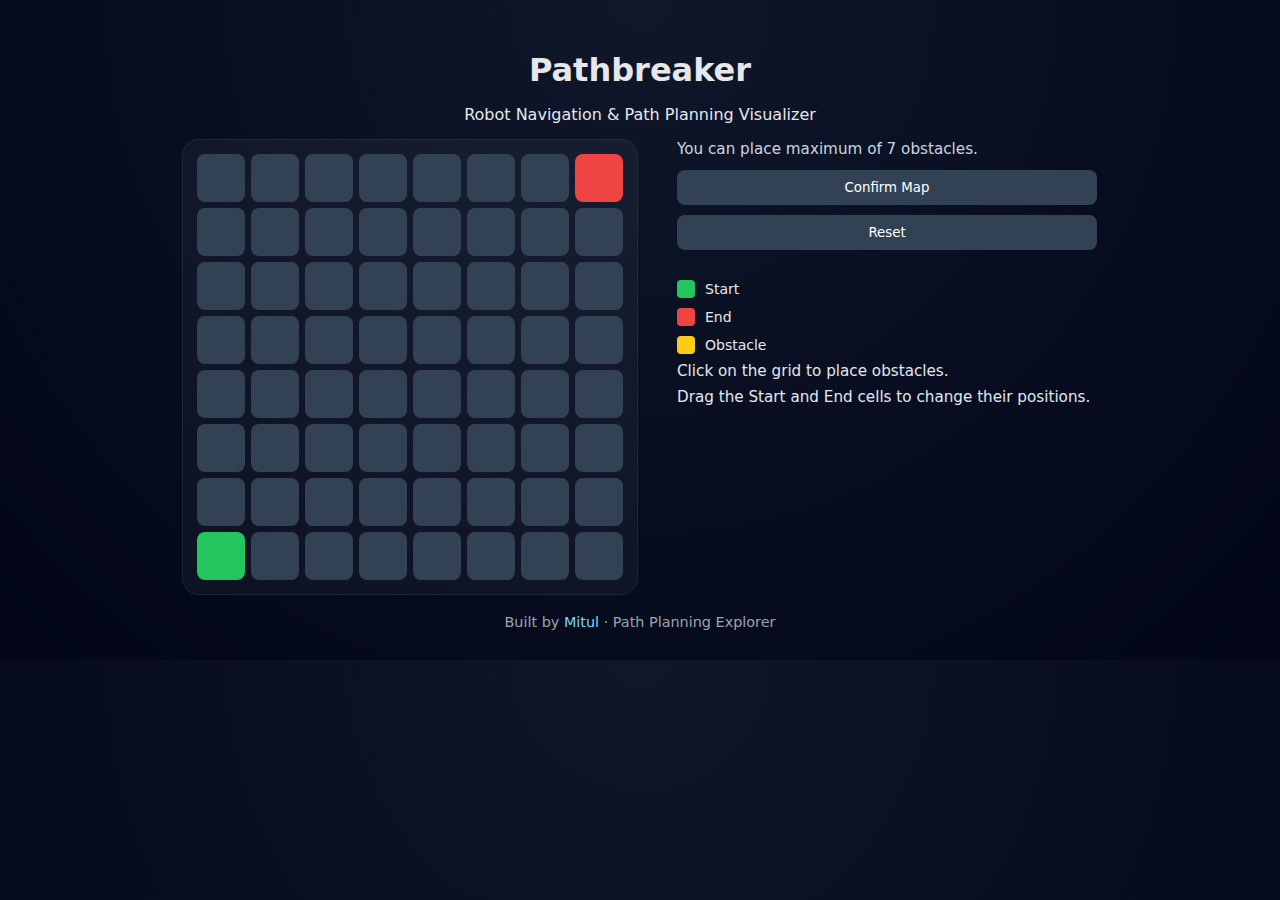
<file: visualizer/index.html>
<!DOCTYPE html>
<html lang="en">
<head>
    <meta charset="UTF-8" />
    <title>Pathbreaker – Map Builder</title>
    <meta name="viewport" content="width=device-width, initial-scale=1.0" />

    <!-- Styles -->
    <link rel="stylesheet" href="style.css" />
</head>

<body>
    <div class="page">

        <!-- Title -->
        <header class="header">
            <h1>Pathbreaker</h1>
            <p>Robot Navigation & Path Planning Visualizer</p>
        </header>

        <!-- Main Layout -->
        <div class="container">

            <!-- GRID (JS injects cells here) -->
            <div id="grid" class="grid"></div>

            <!-- CONTROLS -->
            <div class="controls">

                <p id="obstacleLimitText" class="obstacle-limit"></p>

                <button id="confirmBtn" class="btn primary">
                    Confirm Map
                </button>

                <button id="resetBtn" class="btn">
                    Reset
                </button>

                <!-- Legend -->
                <div class="legend">
                    <div class="legend-item">
                        <span class="legend-box start"></span> Start
                    </div>
                    <div class="legend-item">
                        <span class="legend-box end"></span> End
                    </div>
                    <div class="legend-item">
                        <span class="legend-box obstacle"></span> Obstacle
                    </div>
                </div>
                <p class="controls-note">Click on the grid to place obstacles.</p>
                <p class="controls-note">Drag the Start and End cells to change their positions.</p>

            </div>
        </div>

        <div class="footer">
          Built by 
          <a href="https://github.com/Miti-ok" 
             target="_blank" 
             class="footer-link">
             Mitul
          </a>
          · Path Planning Explorer
        </div>

    </div>

    <!-- App Logic -->
    <script src="app.js"></script>
</body>
</html>
</file>
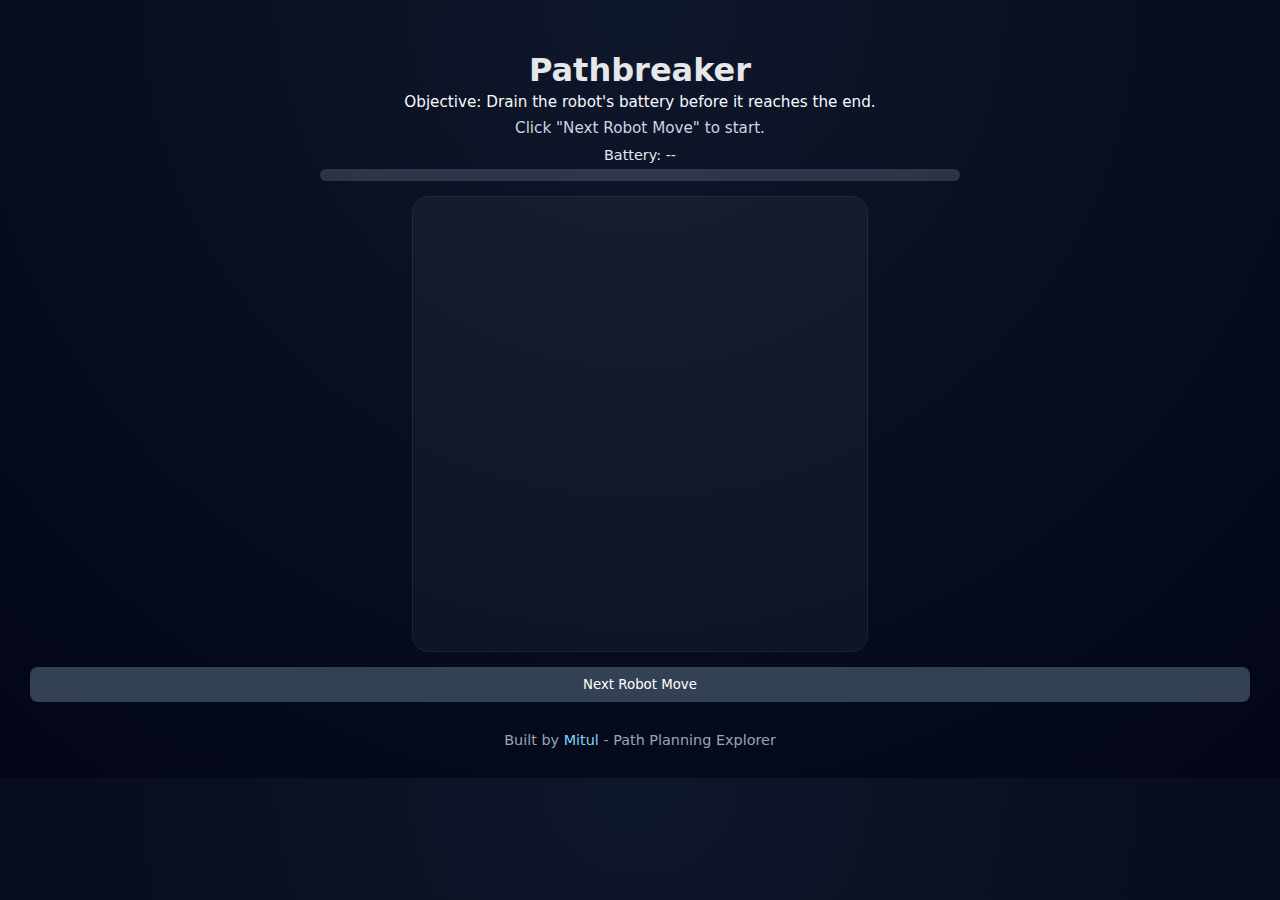
<file: visualizer/gameplay.html>
<!DOCTYPE html>
<html lang="en">
<head>
    <meta charset="UTF-8" />
    <meta name="viewport" content="width=device-width, initial-scale=1.0" />
    <title>Pathbreaker - Gameplay</title>
    <link rel="stylesheet" href="style.css">
</head>
<body>

<h1>Pathbreaker</h1>

<div class="game-hud">
    <div class="objective-text">
        Objective: Drain the robot's battery before it reaches the end.
    </div>
    <div id="turnInfo">Click "Next Robot Move" to start.</div>
    <div class="battery-wrap">
        <div class="battery-label">
            Battery: <span id="batteryText">--</span>
        </div>
        <div class="battery-bar">
            <div id="batteryFill" class="battery-fill"></div>
        </div>
    </div>
</div>

<div id="grid" class="gameplay-grid"></div>

<button id="nextMove">Next Robot Move</button>

<div class="footer">
  Built by
  <a href="https://github.com/Miti-ok" target="_blank" class="footer-link">
     Mitul
  </a>
  - Path Planning Explorer
</div>

<script src="gameplay.js"></script>

</body>
</html>
</file>
<file: visualizer/style.css>
* {
  box-sizing: border-box;
  font-family: system-ui, sans-serif;
}

:root {
  --cell-size: 48px;
  --cell-gap: 6px;
  --page-padding: 30px;
}

body {
  background: radial-gradient(circle at top, #0f172a, #020617);
  color: #e5e7eb;
  text-align: center;
  margin: 0;
  padding: var(--page-padding);
}

h1 {
  margin-bottom: 4px;
}

.subtitle {
  color: #94a3b8;
  margin-bottom: 30px;
}

.container {
  display: flex;
  justify-content: center;
  gap: 40px;
}

#grid {
  background: rgba(255, 255, 255, 0.04);
  padding: 14px;
  border-radius: 16px;
  display: grid;
  grid-template-columns: repeat(8, var(--cell-size));
  grid-template-rows: repeat(8, var(--cell-size));
  gap: var(--cell-gap);
  box-shadow: 0 0 0 1px rgba(255,255,255,0.1);
  width: max-content;
  touch-action: none;
}

.gameplay-grid {
  margin: 0 auto 16px auto;
}

.cell {
  background: #334155;
  border-radius: 8px;
  cursor: pointer;
  transition: transform 0.1s, background 0.2s;
}
.footer {
  text-align: center;
  font-size: 0.9rem;
  color: #9aa4b2;
  margin-top: 20px;
}

.footer-link {
  color: #7dd3fc;
  text-decoration: none;
  font-weight: 500;
}

.footer-link:hover {
  text-decoration: underline;
  color: #38bdf8;
}



.cell:hover {
  transform: scale(1.05);
}
.robot{
    background-color: cyan;
}
.cell.robot {
  background: #22d3ee !important;
  box-shadow: 0 0 0 2px rgba(34, 211, 238, 0.5) inset;
}

.cell.selected-obstacle {
  outline: 2px solid #fde047;
  outline-offset: -3px;
}

.cell.legal-move {
  background: rgba(244, 114, 182, 0.45);
  box-shadow: 0 0 0 2px rgba(244, 114, 182, 0.75) inset;
}

.game-hud {
  max-width: 640px;
  margin: 0 auto 16px auto;
  text-align: center;
}

.objective-text {
  margin-bottom: 8px;
  color: #f8fafc;
  font-size: 0.95rem;
}

.rules-panel {
  margin-bottom: 10px;
  background: rgba(15, 23, 42, 0.45);
  border: 1px solid rgba(148, 163, 184, 0.22);
  border-radius: 10px;
  padding: 8px 10px;
  text-align: left;
}

.rules-panel summary {
  cursor: pointer;
  font-weight: 600;
  color: #e2e8f0;
  user-select: none;
}

.rules-list {
  margin: 8px 0 0 18px;
  padding: 0;
  color: #cbd5e1;
  font-size: 0.9rem;
}

.rules-list li {
  margin-bottom: 6px;
}

#turnInfo {
  margin-bottom: 10px;
  color: #cbd5e1;
  font-size: 0.95rem;
}

.battery-wrap {
  display: flex;
  flex-direction: column;
  gap: 6px;
}

.battery-label {
  color: #e2e8f0;
  font-size: 0.9rem;
}

.battery-bar {
  width: 100%;
  height: 12px;
  border-radius: 999px;
  background: rgba(148, 163, 184, 0.25);
  overflow: hidden;
}

.battery-fill {
  height: 100%;
  width: 0%;
  background: linear-gradient(90deg, #ef4444 0%, #f59e0b 45%, #22c55e 100%);
  transition: width 0.2s ease;
}


.start {
  background: #22c55e;
}

.end {
  background: #ef4444;
}

.obstacle {
  background: #facc15;
}

.panel {
  width: 220px;
  text-align: left;
}

.panel label {
  display: block;
  margin-bottom: 6px;
}

input[type="range"] {
  width: 100%;
  margin-bottom: 20px;
}

button {
  width: 100%;
  padding: 10px;
  margin-bottom: 10px;
  border: none;
  border-radius: 8px;
  cursor: pointer;
  background: #334155;
  color: white;
}

button:hover {
  background: #475569;
}

.controls {
  width: min(100%, 420px);
  text-align: left;
}

.legend {
    margin-top: 20px;
    display: flex;
    flex-direction: column;
    gap: 10px;
    font-size: 14px;
    color: #e5e7eb;
}

.obstacle-limit {
  margin: 0 0 12px 0;
  color: #cbd5e1;
  font-size: 0.95rem;
  text-align: left;
}

.controls-note {
  margin: 8px 0 0 0;
  color: #e2e8f0;
  text-align: left;
  font-size: 0.95rem;
}

.legend-item {
    display: flex;
    align-items: center;
    gap: 10px;
}

.legend-box {
    width: 18px;
    height: 18px;
    border-radius: 4px;
}

/* Colors */
.legend-box.start {
    background: #22c55e;
}

.legend-box.end {
    background: #ef4444;
}

.legend-box.obstacle {
    background: #facc15;
}


.box {
  width: 20px;
  height: 20px;
  border-radius: 4px;
}

footer {
  margin-top: 40px;
  color: #64748b;
  font-size: 14px;
}

@media (max-width: 900px) {
  .container {
    flex-direction: column;
    align-items: center;
    gap: 20px;
  }

  .controls {
    width: min(100%, 560px);
  }

  .game-hud {
    max-width: 100%;
  }
}

@media (max-width: 640px) {
  :root {
    --cell-size: 40px;
    --cell-gap: 5px;
    --page-padding: 16px;
  }

  h1 {
    font-size: 2rem;
  }

  .game-hud {
    margin-bottom: 12px;
  }

  button {
    padding: 12px;
    font-size: 1rem;
  }

  .controls-note,
  .obstacle-limit,
  #turnInfo,
  .objective-text,
  .rules-list {
    font-size: 0.9rem;
  }
}

@media (max-width: 430px) {
  :root {
    --cell-size: 34px;
    --cell-gap: 4px;
  }
}
</file>
